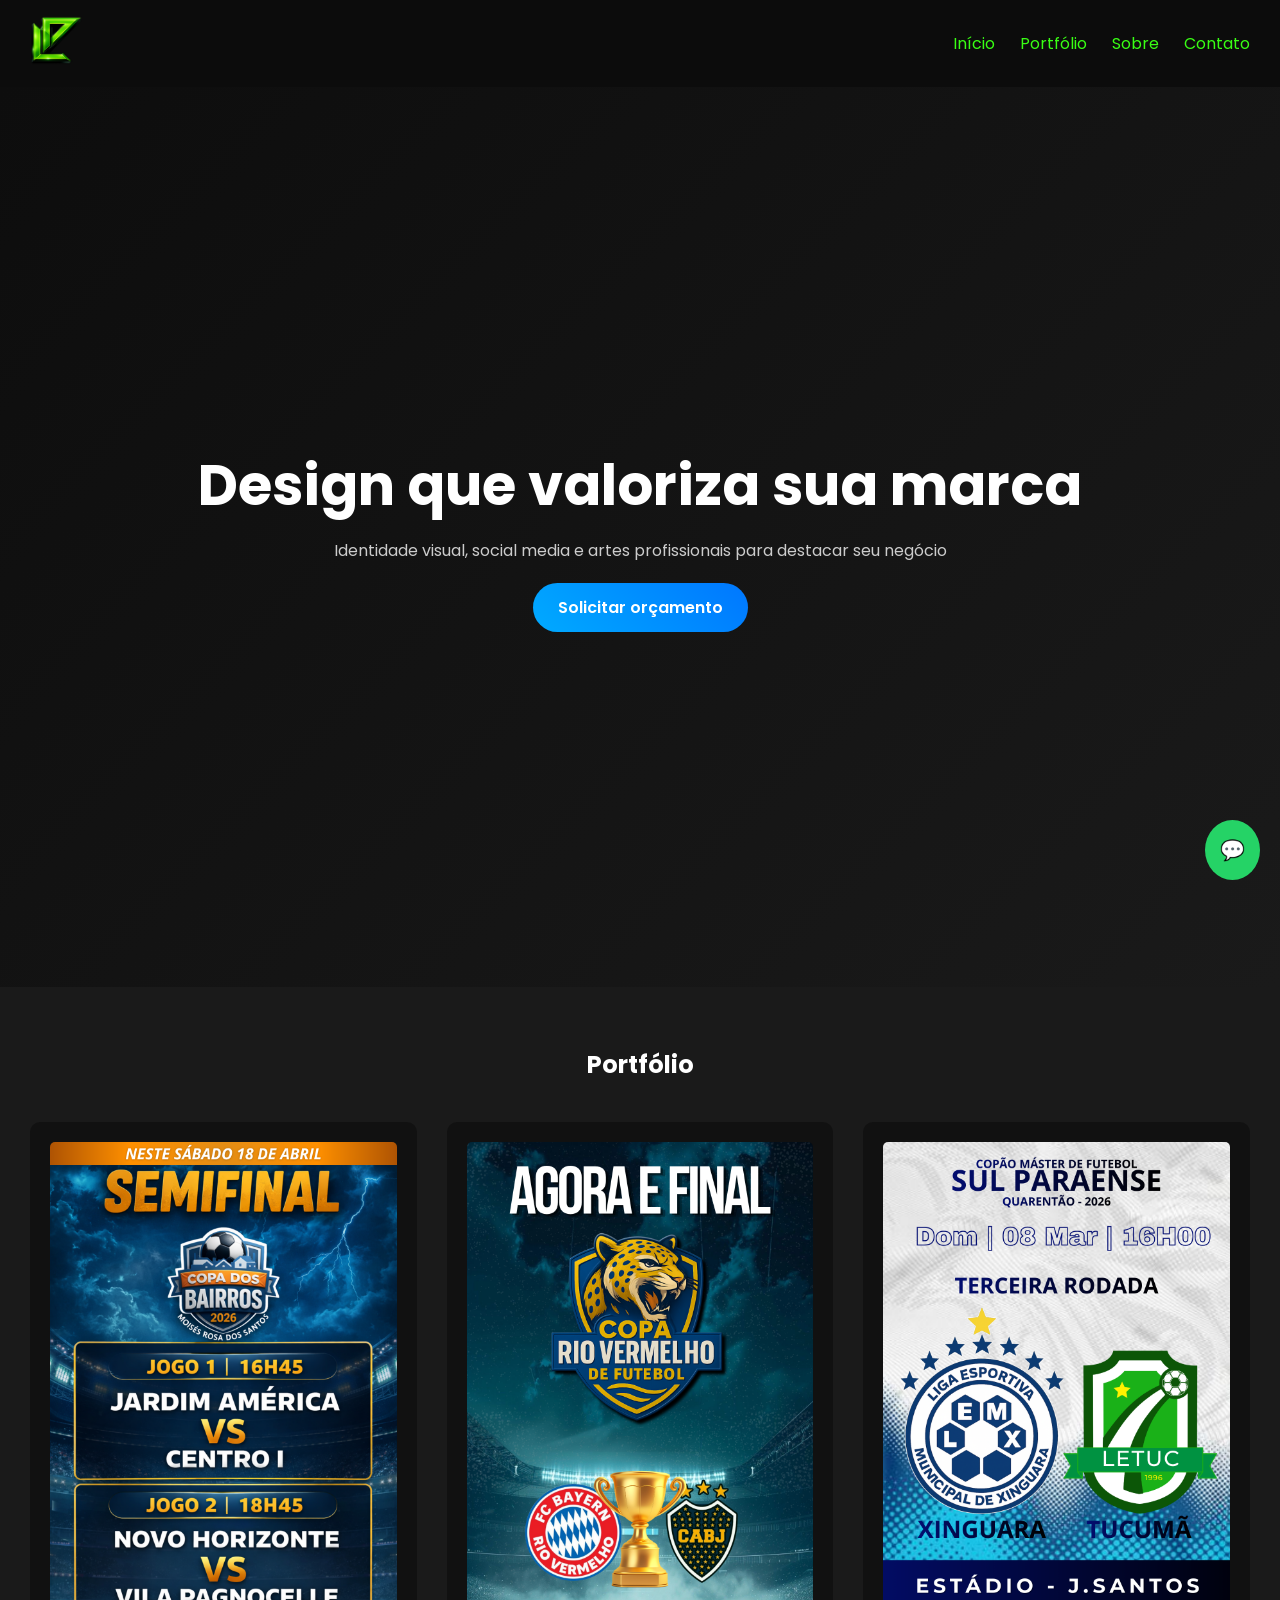
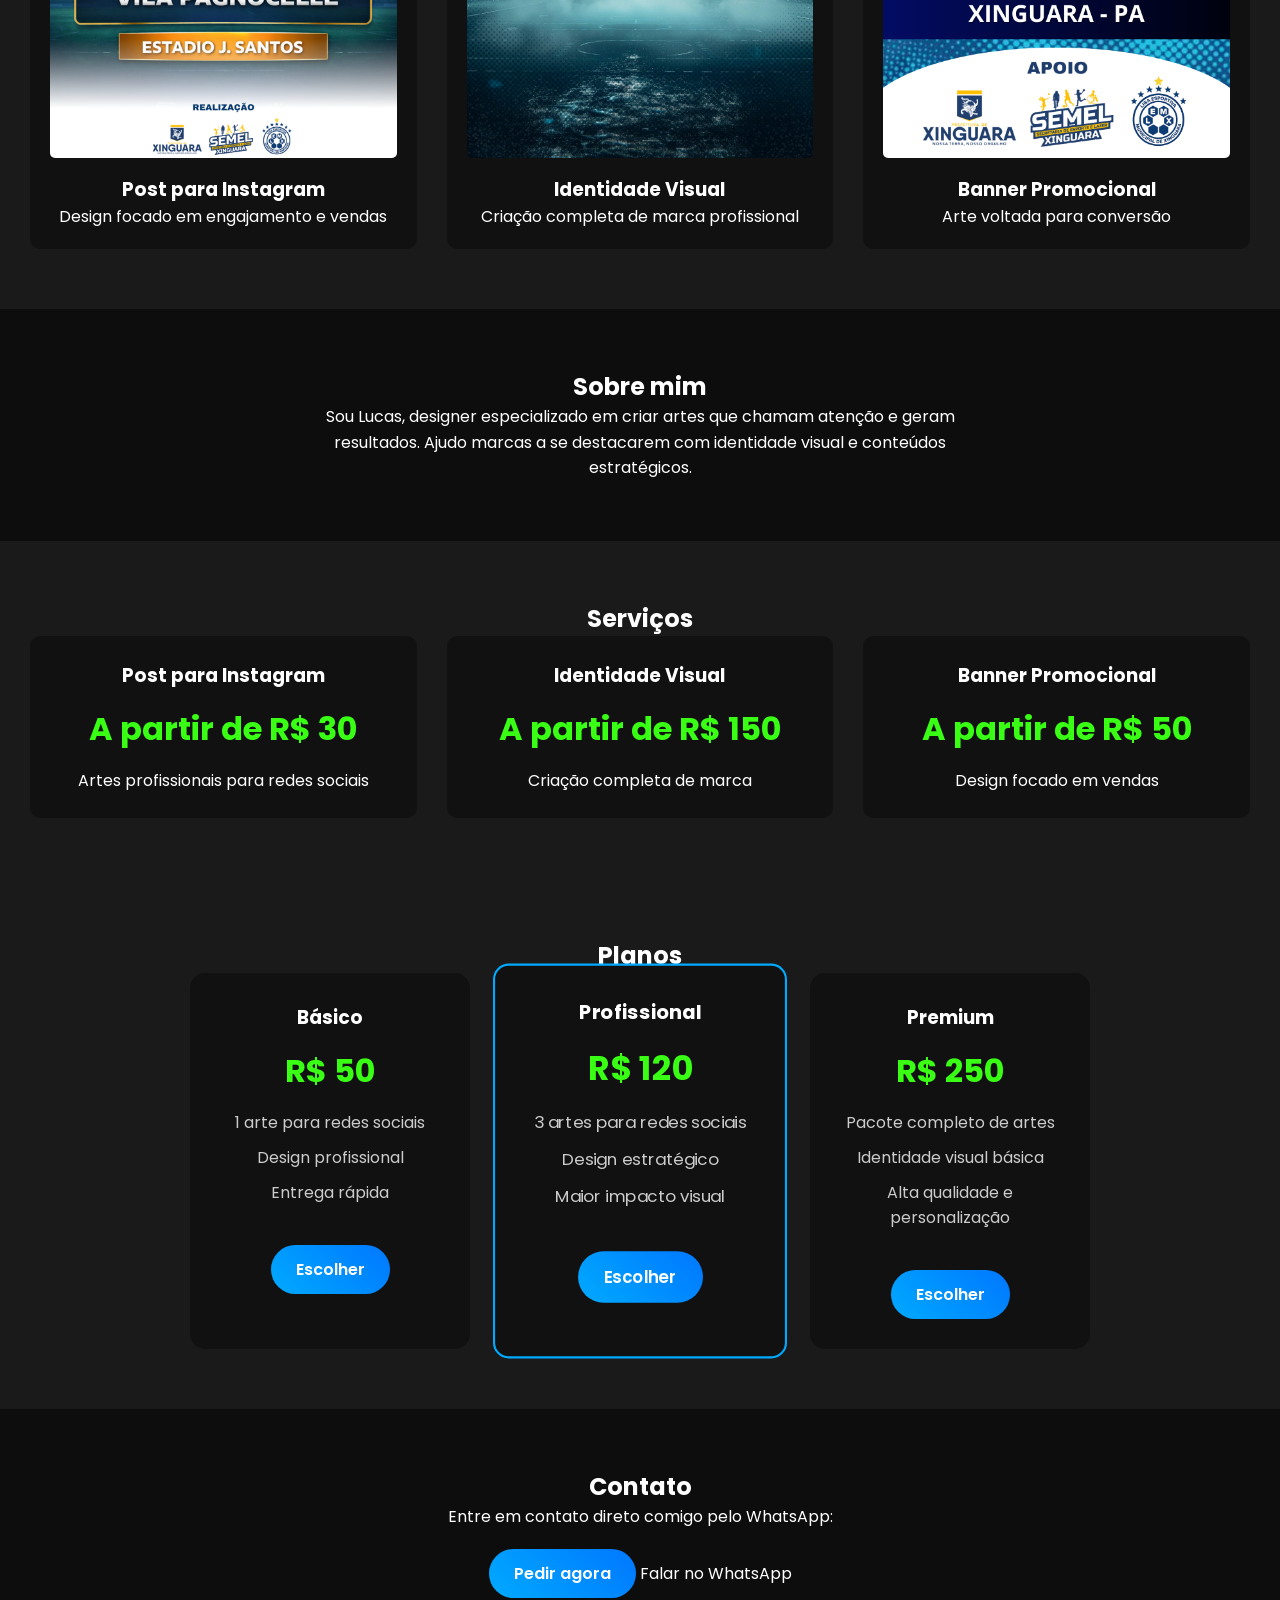
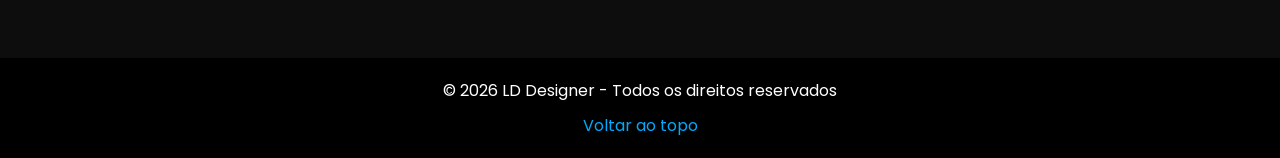
<file: index.html>
<!DOCTYPE html>
<html lang="pt-BR" id="home">
<head>
  <meta charset="UTF-8">
  <meta name="viewport" content="width=device-width, initial-scale=1.0">
  <title>LD Designer</title>

  <!-- Fonte mais profissional -->
  <link href="https://fonts.googleapis.com/css2?family=Poppins:wght@300;400;600&display=swap" rel="stylesheet">

  <link rel="stylesheet" href="style.css">
</head>

<body>

<header>
  <div class="logo">
    <img src="imagens/logold.png" alt="LD Designer">
  </div>

  <nav>
    <ul class="menu">
      <li><a href="home.html">Início</a></li>
      <li><a href="portfolio.html">Portfólio</a></li>
      <li><a href="sobre.html">Sobre</a></li>
      <li><a href="contato.html">Contato</a></li>
    </ul>
  </nav>
</header>

<section class="hero">
  <div class="hero-content">
    <h1>Design que valoriza sua marca</h1>
    <p>Identidade visual, social media e artes profissionais para destacar seu negócio</p>
    <a href="https://wa.me/5594991900291" target="_blank" class="btn">Solicitar orçamento</a>
  </div>
</section>

<section id="portfolio" class="portfolio">
  <h2>Portfólio</h2>

  <div class="grid">
    <div class="item">
      <img src="imagens/projeto1.png" alt="">
      <h3>Post para Instagram</h3>
      <p>Design focado em engajamento e vendas</p>
    </div>

    <div class="item">
      <img src="imagens/projeto2.png" alt="">
      <h3>Identidade Visual</h3>
      <p>Criação completa de marca profissional</p>
    </div>

    <div class="item">
      <img src="imagens/projeto3.png" alt="">
      <h3>Banner Promocional</h3>
      <p>Arte voltada para conversão</p>
    </div>
  </div>
</section>

<section id="sobre" class="sobre">
  <h2>Sobre mim</h2>

  <p>
    Sou Lucas, designer especializado em criar artes que chamam atenção e geram resultados.
    Ajudo marcas a se destacarem com identidade visual e conteúdos estratégicos.
  </p>
</section>

<section id="servicos" class="servicos">
  <h2>Serviços</h2>

  <div class="grid">
    <div class="card">
      <h3>Post para Instagram</h3>
      <p class="preco">A partir de R$ 30</p>
      <p>Artes profissionais para redes sociais</p>
    </div>

    <div class="card">
      <h3>Identidade Visual</h3>
      <p class="preco">A partir de R$ 150</p>
      <p>Criação completa de marca</p>
    </div>

    <div class="card">
      <h3>Banner Promocional</h3>
      <p class="preco">A partir de R$ 50</p>
      <p>Design focado em vendas</p>
    </div>
  </div>
</section>

<section id="servicos" class="servicos">
  <h2>Planos</h2>

  <div class="planos">

    <div class="plano">
      <h3>Básico</h3>
      <p class="preco">R$ 50</p>
      <ul>
        <li>1 arte para redes sociais</li>
        <li>Design profissional</li>
        <li>Entrega rápida</li>
      </ul>
      <a href="https://wa.me/5594991900291" class="btn">Escolher</a>
    </div>

    <div class="plano destaque">
      <h3>Profissional</h3>
      <p class="preco">R$ 120</p>
      <ul>
        <li>3 artes para redes sociais</li>
        <li>Design estratégico</li>
        <li>Maior impacto visual</li>
      </ul>
      <a href="https://wa.me/5594991900291" class="btn">Escolher</a>
    </div>

    <div class="plano">
      <h3>Premium</h3>
      <p class="preco">R$ 250</p>
      <ul>
        <li>Pacote completo de artes</li>
        <li>Identidade visual básica</li>
        <li>Alta qualidade e personalização</li>
      </ul>
      <a href="https://wa.me/5594991900291" class="btn">Escolher</a>
    </div>

  </div>
</section>

<section id="contato" class="contato">
  <h2>Contato</h2>

  <p>Entre em contato direto comigo pelo WhatsApp:</p>

  <a href="https://wa.me/5594991900291" class="btn">Pedir agora</a>
    Falar no WhatsApp
  </a>
</section>

<footer class="footer">
  <p>&copy; 2026 LD Designer - Todos os direitos reservados</p>
  <a href="#home" class="topo">Voltar ao topo</a>
</footer>

<!-- Botão flutuante -->
<a href="https://wa.me/5594991900291" target="_blank" class="whatsapp">💬</a>

</body>
</html>
</file>
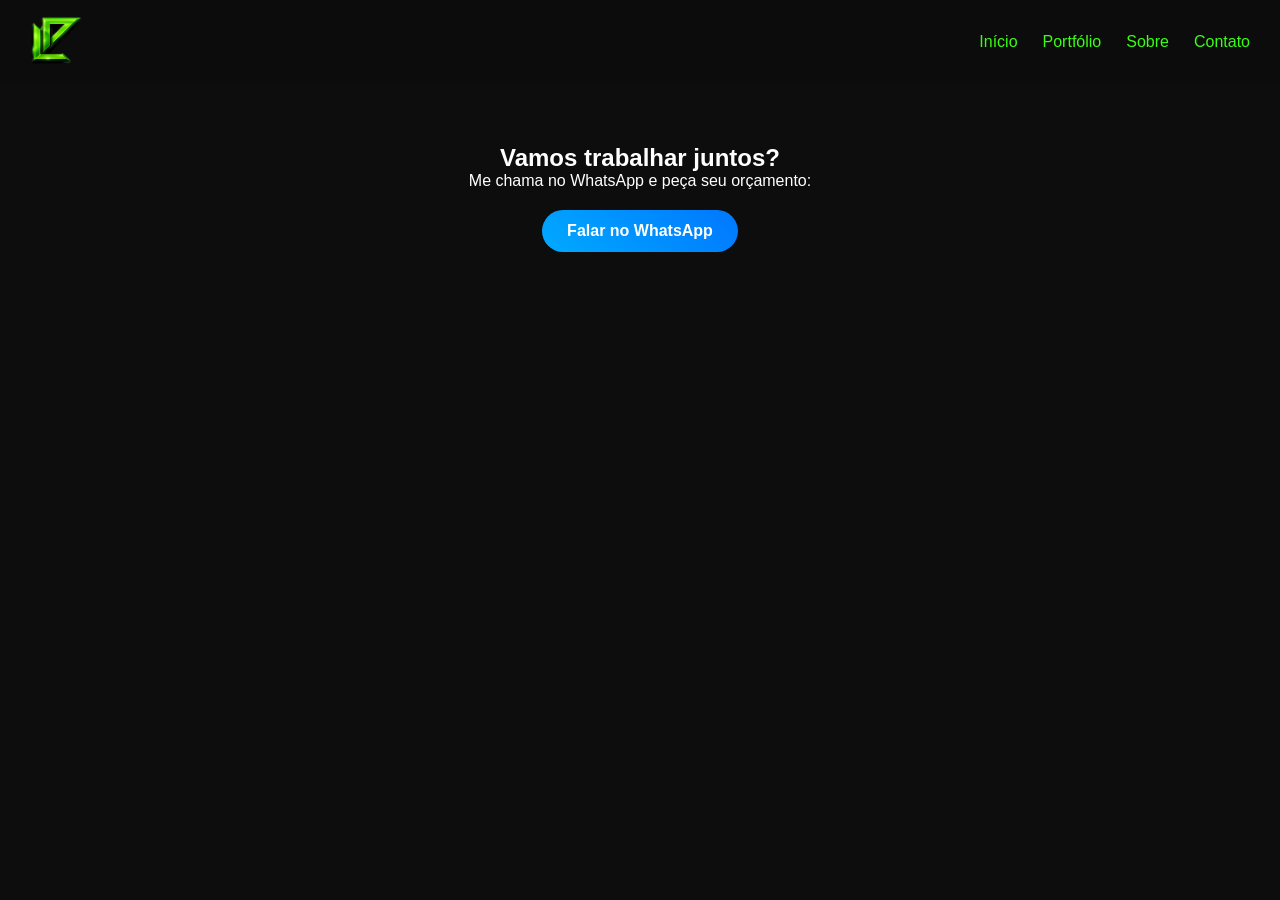
<file: contato.html>
<!DOCTYPE html>
<html lang="pt-BR">
<head>
  <meta charset="UTF-8">
  <meta name="viewport" content="width=device-width, initial-scale=1.0">
  <title>Contato - LD Designer</title>
  <link rel="stylesheet" href="style.css">
</head>

<body>

<header>
  <div class="logo">
    <img src="imagens/logold.png" alt="LD Designer">
  </div>

  <nav>
    <ul class="menu">
      <li><a href="index.html">Início</a></li>
      <li><a href="portfolio.html">Portfólio</a></li>
      <li><a href="sobre.html">Sobre</a></li>
      <li><a href="contato.html">Contato</a></li>
    </ul>
  </nav>
</header>

<section class="contato">

  <h2>Vamos trabalhar juntos?</h2>

  <p>Me chama no WhatsApp e peça seu orçamento:</p>

  <a class="btn" href="https://wa.me/5594991900291" target="_blank">
    Falar no WhatsApp
  </a>

</section>

</body>
</html>
</file>
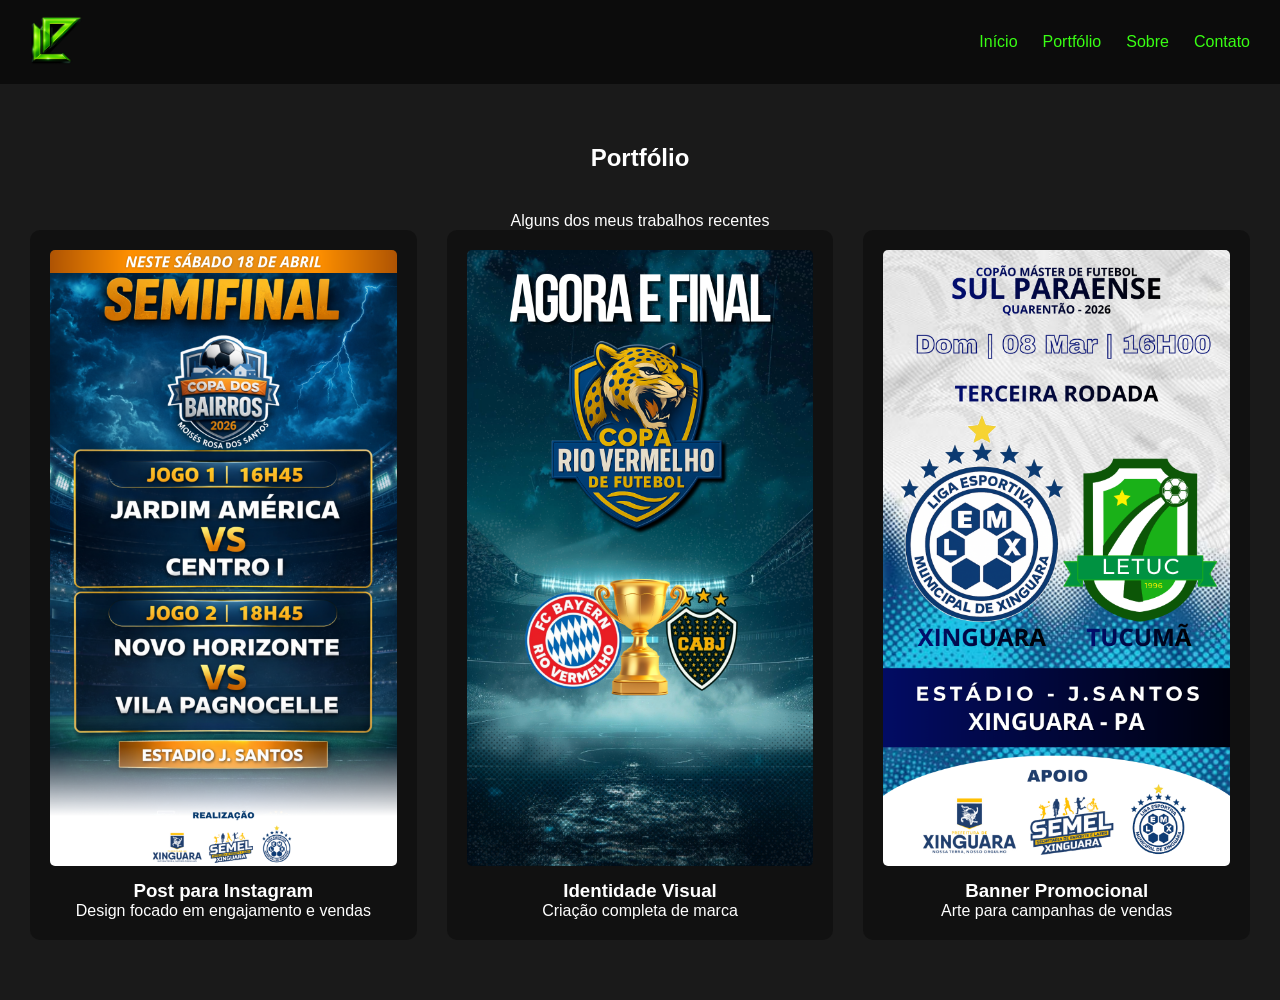
<file: portfolio.html>
<!DOCTYPE html>
<html lang="pt-BR">
<head>
  <meta charset="UTF-8">
  <meta name="viewport" content="width=device-width, initial-scale=1.0">
  <title>Portfólio - LD Designer</title>
  <link rel="stylesheet" href="style.css">
</head>

<body>

<header>
  <div class="logo">
    <img src="imagens/logold.png" alt="LD Designer">
  </div>

  <nav>
    <ul class="menu">
      <li><a href="index.html">Início</a></li>
      <li><a href="portfolio.html">Portfólio</a></li>
      <li><a href="sobre.html">Sobre</a></li>
      <li><a href="contato.html">Contato</a></li>
    </ul>
  </nav>
</header>

<section class="portfolio">
  <h2>Portfólio</h2>
  <p>Alguns dos meus trabalhos recentes</p>

  <div class="grid">

    <div class="item">
      <img src="imagens/projeto1.png" alt="Projeto 1">
      <h3>Post para Instagram</h3>
      <p>Design focado em engajamento e vendas</p>
    </div>

    <div class="item">
      <img src="imagens/projeto2.png" alt="Projeto 2">
      <h3>Identidade Visual</h3>
      <p>Criação completa de marca</p>
    </div>

    <div class="item">
      <img src="imagens/projeto3.png" alt="Projeto 3">
      <h3>Banner Promocional</h3>
      <p>Arte para campanhas de vendas</p>
    </div>

  </div>
</section>

</body>
</html>
</file>
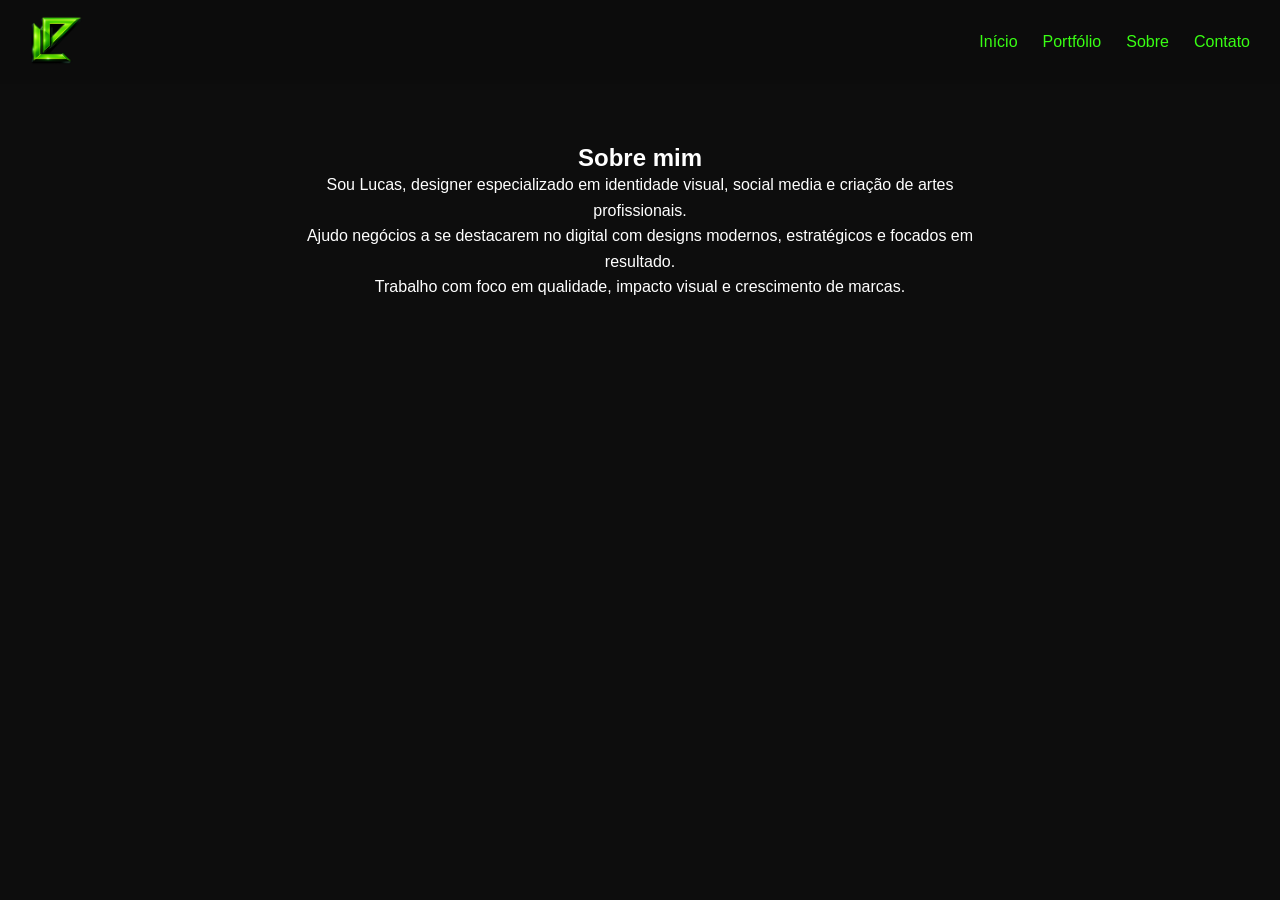
<file: sobre.html>
<!DOCTYPE html>
<html lang="pt-BR">
<head>
  <meta charset="UTF-8">
  <meta name="viewport" content="width=device-width, initial-scale=1.0">
  <title>Sobre - LD Designer</title>
  <link rel="stylesheet" href="style.css">
</head>

<body>

<header>
  <div class="logo">
    <img src="imagens/logold.png" alt="LD Designer">
  </div>

  <nav>
    <ul class="menu">
      <li><a href="index.html">Início</a></li>
      <li><a href="portfolio.html">Portfólio</a></li>
      <li><a href="sobre.html">Sobre</a></li>
      <li><a href="contato.html">Contato</a></li>
    </ul>
  </nav>
</header>

<section class="sobre">

  <h2>Sobre mim</h2>

  <p>
    Sou Lucas, designer especializado em identidade visual, social media e criação de artes profissionais.
  </p>

  <p>
    Ajudo negócios a se destacarem no digital com designs modernos, estratégicos e focados em resultado.
  </p>

  <p>
    Trabalho com foco em qualidade, impacto visual e crescimento de marcas.
  </p>

</section>

</body>
</html>
</file>
<file: style.css>
:root {
  --cor-principal: #00aaff;
  --cor-destaque: #39FF14;
  --fundo: #0d0d0d;
  --fundo-sec: #1a1a1a;
  --texto: #ffffff;
}

/* RESET */
* {
  margin: 0;
  padding: 0;
  box-sizing: border-box;
}

body {
  font-family: 'Poppins', sans-serif;
  background: var(--fundo);
  color: var(--texto);
}

/* HEADER */
header {
  display: flex;
  justify-content: space-between;
  align-items: center;
  padding: 15px 30px;
  position: sticky;
  top: 0;
  background: rgba(13,13,13,0.8);
  backdrop-filter: blur(10px);
  z-index: 1000;
}

.logo img {
  height: 50px;
}

.menu {
  display: flex;
  gap: 25px;
  list-style: none;
}

.menu a {
  text-decoration: none;
  color: var(--cor-destaque);
  transition: 0.3s;
}

.menu a:hover {
  color: var(--cor-principal);
}

/* HERO */
.hero {
  height: 100vh;
  display: flex;
  justify-content: center;
  align-items: center;
  text-align: center;
  background: linear-gradient(135deg, #0d0d0d, #1a1a1a);
}

.hero-content {
  animation: fadeIn 1.5s ease;
}

.hero h1 {
  font-size: 3.5em;
  margin-bottom: 10px;
}

.hero p {
  color: #ccc;
}

/* BOTÃO */
.btn {
  display: inline-block;
  margin-top: 20px;
  padding: 12px 25px;
  background: linear-gradient(45deg, #00aaff, #0077ff);
  color: #fff;
  border-radius: 30px;
  text-decoration: none;
  font-weight: 600;
  transition: 0.3s;
}

.btn:hover {
  transform: scale(1.05);
}

/* PORTFOLIO */
.portfolio {
  padding: 60px 30px;
  text-align: center;
  background: var(--fundo-sec);
}

.portfolio h2 {
  margin-bottom: 40px;
}

.grid {
  display: grid;
  grid-template-columns: repeat(auto-fit, minmax(250px, 1fr));
  gap: 30px;
}

.item {
  background: #111;
  padding: 20px;
  border-radius: 10px;
  transition: 0.3s;
}

.item:hover {
  transform: translateY(-10px);
}

.item img {
  width: 100%;
  border-radius: 5px;
  margin-bottom: 10px;
}

/* SOBRE */
.sobre {
  padding: 60px 30px;
  text-align: center;
}

.sobre p {
  max-width: 700px;
  margin: auto;
  line-height: 1.6;
}

/* CONTATO */
.contato {
  padding: 60px 30px;
  text-align: center;
}

/* FOOTER */
.footer {
  background: #000;
  padding: 20px;
  text-align: center;
}

.footer .topo {
  display: block;
  margin-top: 10px;
  color: var(--cor-principal);
  text-decoration: none;
}

/* WHATSAPP */
.whatsapp {
  position: fixed;
  bottom: 20px;
  right: 20px;
  background: #25D366;
  padding: 15px;
  border-radius: 50%;
  text-decoration: none;
  color: #fff;
  font-size: 20px;
}

/* ANIMAÇÃO */
@keyframes fadeIn {
  from {
    opacity: 0;
    transform: translateY(30px);
  }
  to {
    opacity: 1;
    transform: translateY(0);
  }
}

/* RESPONSIVO */
@media (max-width: 768px) {
  .hero h1 {
    font-size: 2em;
  }

  .menu {
    gap: 15px;
    font-size: 0.9em;
  }
}

.servicos {
  padding: 60px 30px;
  text-align: center;
  background: var(--fundo-sec);
}

.card {
  background: #111;
  padding: 25px;
  border-radius: 10px;
  transition: 0.3s;
}

.card:hover {
  transform: translateY(-10px);
}

.preco {
  font-size: 1.5em;
  color: var(--cor-destaque);
  margin: 10px 0;
  font-weight: bold;
}
.servicos {
  padding: 60px 30px;
  text-align: center;
  background: var(--fundo-sec);
}

.planos {
  display: flex;
  justify-content: center;
  gap: 30px;
  flex-wrap: wrap;
}

.plano {
  background: #111;
  padding: 30px;
  border-radius: 15px;
  width: 280px;
  transition: 0.3s;
}

.plano:hover {
  transform: translateY(-10px);
}

.plano h3 {
  margin-bottom: 10px;
}

.preco {
  font-size: 2em;
  color: var(--cor-destaque);
  margin: 15px 0;
}

.plano ul {
  list-style: none;
  padding: 0;
  margin-bottom: 20px;
}

.plano ul li {
  margin: 10px 0;
  color: #ccc;
}

/* PLANO EM DESTAQUE */
.destaque {
  border: 2px solid var(--cor-principal);
  transform: scale(1.05);
}
</file>
